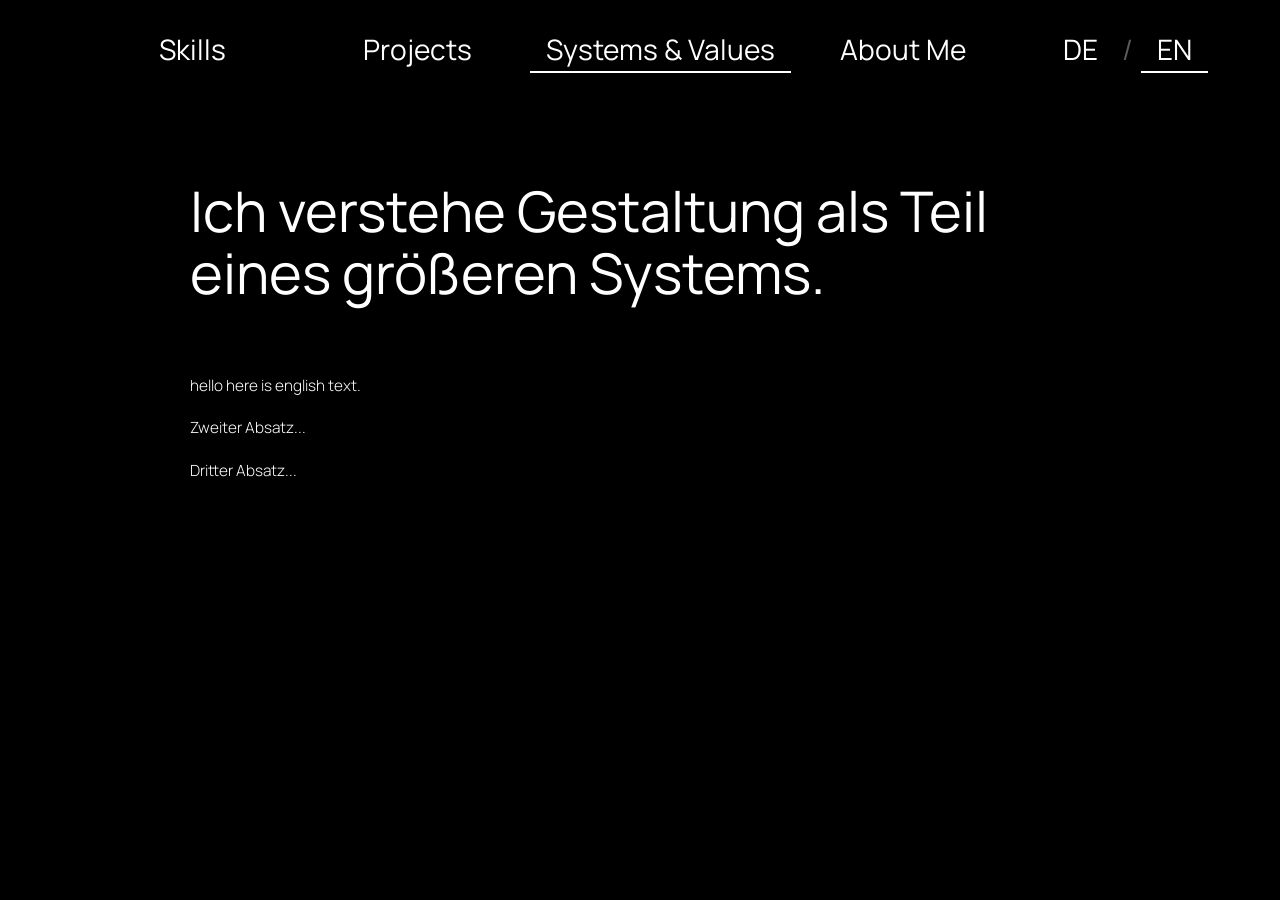
<file: SystemsValues.html>
<!doctype html>
<html lang="de">
  <head>
    <meta charset="UTF-8" />
    <meta name="viewport" content="width=device-width, initial-scale=1.0" />
    <title>Portfolio Kai Weber</title>
    <link rel="stylesheet" href="styles.css" />
    <script type="module" src="script.js"></script>
  </head>

  <body>
    <nav class="NaviBar">
      <button class="MenuButton" type="button" aria-label="Navigation öffnen">
        &#9776;
      </button>
      <ul class="NaviBox">
        <li class="NaviElement">
          <a href="index.html#skills"
            ><span class="lang-de">Skills</span
            ><span class="lang-en">Skills</span></a
          >
        </li>
        <li class="NaviElement">
          <a href="Projects.html"
            ><span class="lang-de">Projekte</span
            ><span class="lang-en">Projects</span></a
          >
        </li>
        <li class="NaviElement active">
          <a href="SystemsValues.html"
            ><span class="lang-de">Systeme & Werte</span
            ><span class="lang-en">Systems & Values</span></a
          >
        </li>
        <li class="NaviElement">
          <a href="AboutMe.html"
            ><span class="lang-de">Über mich</span
            ><span class="lang-en">About Me</span></a
          >
        </li>
        <li class="NaviElement language-switch" aria-label="Sprache auswählen">
          <button id="lang-de" type="button" onclick="setLanguage('de')">
            DE
          </button>
          <span aria-hidden="true">/</span>
          <button id="lang-en" type="button" onclick="setLanguage('en')">
            EN
          </button>
        </li>
      </ul>
    </nav>
    <main class="manifest">
      <h1 class="manifest-titel type-heading">
        Ich verstehe Gestaltung als Teil eines größeren Systems.
      </h1>

      <div class="manifest-text">
        <p class="type-body lang-de">
          Ich verstehe Gestaltung als Teil eines größeren Systems. Kein Produkt
          existiert für sich allein. Jedes Objekt ist das Ergebnis von
          Entscheidungen – über Materialien, Produktion, Nutzung, Reparatur und
          den Umgang mit Ressourcen. Deshalb beginne ich nicht mit der Form,
          sondern mit dem Kontext. Ich entwerfe mit dem Anspruch, Zusammenhänge
          sichtbar zu machen und Lösungen zu entwickeln, die über ihre
          unmittelbare Funktion hinaus Bestand haben. Ich glaube an langlebige
          Gestaltung statt kurzlebiger Trends. Anpassungsfähigkeit statt
          Austausch. Modularität statt Abhängigkeit. Reparierbarkeit statt
          Verschwendung. Verständnis statt Komplexität. Handwerk ist für mich
          mehr als eine Fertigungsmethode. Es schafft ein Verständnis für
          Material, Konstruktion und Qualität und bildet die Grundlage für
          verantwortungsvolle Gestaltung. Digitale Werkzeuge erweitern diesen
          Prozess, ersetzen ihn aber nicht. Gestaltung trägt Verantwortung.
          Nicht nur für das fertige Objekt, sondern für den gesamten Weg, den es
          zurücklegt – von der Idee über die Herstellung bis zu seiner
          Wiederverwendung oder seinem Lebensende. Mein Ziel ist es, Produkte
          und Systeme zu entwickeln, die Ressourcen respektieren, Veränderungen
          zulassen und langfristig einen Mehrwert schaffen.
        </p>

        <p class="type-body lang-en">hello here is english text.</p>

        <p class="type-body">Zweiter Absatz...</p>

        <p class="type-body">Dritter Absatz...</p>
      </div>
    </main>
  </body>
</html>
</file>
<file: styles.css>
/* #region Grundlagen und Typografie */

/* Start Seite */
@font-face {
  font-family: 'Manrope';
  src: url('assets/Font/Manrope/Manrope-VariableFont_wght.ttf')
    format('truetype-variations');
  font-weight: 200 800;
  font-style: normal;
  font-display: swap;
}

html,
body {
  font-family: 'Manrope', sans-serif;
  background-color: black;
  min-height: 100%;
  margin: 0;
  color: white;
}

button,
input,
select,
textarea {
  font: inherit;
}

/* Zentrales Typografie-System */
.type-heading {
  font-size: clamp(1.3rem, 4.5vw, 3.5rem);
  font-weight: 400;
  letter-spacing: normal;
  line-height: 1.1;
  margin-bottom: 70px;
}

.type-subheading {
  font-size: clamp(1rem, 3vw, 2rem);
  font-weight: 400;
  letter-spacing: normal;
  line-height: 1.2;
}

.type-body {
  font-size: clamp(0.8rem, 1.2vw, 1.2rem);
  font-weight: 300;
  letter-spacing: normal;
  line-height: 1.75;
}

html {
  scroll-snap-type: y mandatory;
  scroll-behavior: smooth;
}

/* #endregion */

/* #region Hero */

/* Hero */
.hero-scroll-stop {
  height: 100svh;
  min-height: 100vh;
  scroll-snap-align: start;
  scroll-snap-stop: always;
}

.hero {
  position: fixed;
  inset: 0;
  z-index: 999;
  overflow: hidden;
  pointer-events: none;
  background: radial-gradient(
    circle at 50% 45%,
    #20232a 0%,
    #090a0d 45%,
    #000 100%
  );
  opacity: calc(1 - var(--hero-scroll-progress, 0));
  transform: scale(calc(1 + var(--hero-scroll-progress, 0) * 0.035));
  transform-origin: center;
  will-change: opacity, transform;
}

.hero-canvas {
  width: 100%;
  height: 100%;
}

.hero-canvas {
  display: block;
}

.hero-title {
  font-family: 'Manrope', sans-serif;
  position: absolute;
  bottom: clamp(2rem, 6vw, 8rem);
  left: 20%;
  margin: 0;
  color: #fff;
  font-size: clamp(2.3rem, 4.8vw, 4rem);
  font-weight: 600;
  text-shadow: 0 2px 18px rgba(0, 0, 0, 0.55);
  transform: translateX(-50%);
  max-width: 11ch;
  margin: 1.4rem 0 0;
  color: #fff;
  line-height: 0.9;
}

.hero-loader {
  position: absolute;
  inset: 0;
  z-index: 20;
  display: grid;
  place-items: center;
  background: #000;
  opacity: 1;
  visibility: visible;
  transition:
    opacity 0.45s ease,
    visibility 0s linear 0s;
}

.hero.is-ready .hero-loader {
  opacity: 0;
  visibility: hidden;
  transition:
    opacity 0.45s ease,
    visibility 0s linear 0.45s;
}

.loader {
  height: 50px;
  aspect-ratio: 2;
  box-sizing: border-box;
  border: 10px solid #000;
  background:
    radial-gradient(farthest-side, #fff 98%, transparent) left / 20px 20px,
    radial-gradient(farthest-side, #fff 98%, transparent) left / 20px 20px,
    radial-gradient(farthest-side, #fff 98%, transparent) center / 20px 20px,
    radial-gradient(farthest-side, #fff 98%, transparent) right / 20px 20px,
    #000;
  background-repeat: no-repeat;
  filter: blur(4px) contrast(10);
  animation: hero-loader-dots 1s infinite;
}

@keyframes hero-loader-dots {
  100% {
    background-position: right, left, center, right;
  }
}

.home-page:not(.hero-scrolled) .NaviBar {
  opacity: 0;
  pointer-events: none;
}

.home-page .NaviBar {
  transition:
    width 0.35s ease,
    left 0.35s ease,
    transform 0.35s ease,
    opacity 0.35s ease;
}

@media (max-width: 700px) {
  .hero-title {
    right: 1rem;
    bottom: max(2rem, env(safe-area-inset-bottom));
    left: 1rem;
    width: auto;
    max-width: none;
    margin: 0;
    font-size: clamp(2.25rem, 12vw, 3.5rem);
    line-height: 0.95;
    letter-spacing: 0.04em;
    overflow-wrap: anywhere;
    transform: none;
  }
}

@media (prefers-reduced-motion: reduce) {
  html {
    scroll-behavior: auto;
  }

  .loader {
    animation: none;
  }
}

/* #endregion */

/* #region Sprache */

/* Sprache*/

.lang-de,
.lang-en {
  margin: 0;
}
.lang-en {
  display: none;
}

html[lang='en'] .lang-de {
  display: none;
}

html[lang='en'] .lang-en {
  display: block;
}

.language-switch {
  display: flex;
  flex: 1;
  align-items: center;
  justify-content: center;
  gap: 8px;
}

.language-switch span {
  color: rgba(255, 255, 255, 0.35);
}

.language-switch button {
  position: relative;
  background: none;
  border: none;
  color: white;
  cursor: pointer;
  font: inherit;
  padding: 1rem;
  white-space: nowrap;
}

.language-switch button::after {
  content: '';
  position: absolute;
  left: 0;
  bottom: 10px;
  width: 0;
  height: 2px;
  background-color: white;
  transition: width 0.3s ease;
}

.language-switch button:hover::after,
.language-switch button.active::after {
  width: 100%;
}

/* #endregion */

/* #region Navigation */

/* Navigation */

.NaviBar.collapsed {
  width: auto;
  left: 20px;
  top: 20px;
  background: transparent;
}

.NaviBar.collapsed .MenuButton {
  display: block;
  opacity: 1;
}

.NaviBar.collapsed::after {
  content: '';
  position: absolute;

  top: 20px;
  bottom: -200px;
  left: 20px;
  right: 20px;

  z-index: -1;
}

.NaviBar.collapsed {
  left: 20px;
  transform: none;
  width: 60px;
}

.MenuButton {
  display: none;
  width: 60px;
  height: 60px;
  opacity: 0;

  background: none;
  border: none;

  color: white;

  font-size: 30px;

  cursor: pointer;

  flex-shrink: 0;
}

.NaviBar {
  padding-bottom: 40px;
  position: fixed;

  top: 20px;
  left: 50%;

  transform: translateX(-50%);

  width: min(1200px, calc(100% - 40px));
  height: 60px;

  font-size: clamp(0.9rem, 2.2vw, 2rem);
  font-weight: 400;
  letter-spacing: normal;
  line-height: 1.2;

  display: flex;
  align-items: center;

  overflow: hidden;

  transition:
    width 0.35s ease,
    left 0.35s ease,
    transform 0.35s ease;

  z-index: 1000;
}

.NaviBox {
  display: flex;

  justify-content: space-around;

  align-items: center;

  list-style: none;

  width: 100%;
}

@media (hover: hover) {
  .NaviBar.collapsed:hover {
    width: min(1200px, calc(100% - 40px));
  }
}

.NaviBox a {
  color: white;

  text-decoration: none;

  padding: clamp(10px, 1.5vw, 20px);

  white-space: nowrap;
}

.NaviElement {
  display: flex;
  flex: 1;
  justify-content: center;
  align-items: center;
}

.NaviElement a {
  position: relative;
  text-decoration: none;
  color: white;
  padding: clamp(0.65rem, 1.5vw, 1rem);
  display: block;
}

/* Hover Linie */
.NaviElement a::after {
  content: '';
  position: absolute;
  left: 0;
  bottom: 10px;
  width: 0%;
  height: 2px;
  background-color: white;
  transition: width 0.3s ease;
}

.NaviElement a:hover::after {
  width: 100%;
}

/* Aktiver Menüpunkt */
.NaviElement.active a {
  color: white;
}

.NaviElement.active a::after {
  width: 100%;
}

/* Wenn die Links nicht mehr nebeneinander passen, wird die Navigation zum
   aufklappbaren Menü. Die Klasse wird anhand der tatsächlichen Inhaltsbreite
   in script.js gesetzt. */
.NaviBar.compact,
.NaviBar.compact.collapsed {
  left: 20px;
  top: 20px;
  width: 60px;
  padding-bottom: 0;
  overflow: visible;
  transform: none;
}

.NaviBar.compact .MenuButton {
  display: block;
  opacity: 1;
}

.NaviBar.compact .NaviBox {
  position: absolute;
  top: 70px;
  left: 0;
  width: min(520px, calc(100vw - 40px));
  margin: 0;
  padding: 12px 0;

  flex-direction: column;
  align-items: stretch;

  background: rgba(10, 10, 10, 0.94);
  backdrop-filter: blur(12px);

  opacity: 0;
  visibility: hidden;
  pointer-events: none;
  transform: translateY(-8px);
  transition:
    opacity 0.25s ease,
    transform 0.25s ease,
    visibility 0.25s;
}

.NaviBar.compact.open .NaviBox {
  opacity: 1;
  visibility: visible;
  pointer-events: auto;
  transform: translateY(0);
}

.NaviBar.compact .NaviElement {
  flex: none;
  width: 100%;
  justify-content: flex-start;
}

.NaviBar.compact .NaviElement a {
  width: 100%;
  box-sizing: border-box;
  padding: 1rem 1.25rem;
}

.NaviBar.compact .language-switch {
  box-sizing: border-box;
  justify-content: flex-start;
  padding: 1rem 1.25rem;
}

.NaviBox.nav-measure {
  position: fixed;
  top: -10000px;
  left: -10000px;
  width: max-content;
  visibility: hidden;
  pointer-events: none;

  font-size: 0.25rem;
  font-weight: 400;
  letter-spacing: normal;
  line-height: 1.2;
}

.NaviBox.nav-measure .NaviElement {
  flex: none;
}

.legal-page {
  padding: 120px 30px 30px;
}

/* #endregion */

/* #region Startseite: Integrated Design und Arbeitsprozess */

/* Home: Integriertes Design */
.integrated-design {
  position: relative;
  box-sizing: border-box;
  min-height: 100svh;
  padding: clamp(7rem, 15vh, 11rem) clamp(1.5rem, 7vw, 7rem)
    clamp(5rem, 10vh, 8rem);
  overflow: clip;
  scroll-snap-align: start;
  scroll-snap-stop: always;
}

.integrated-design__content {
  padding-left: 11%;
}

.work-process {
  position: relative;
  margin-top: clamp(10rem, 24vh, 18rem);
  padding-top: clamp(4rem, 9vh, 7rem);
}

.work-process__backgrounds {
  position: sticky;
  top: 0;
  z-index: 0;
  height: 100svh;
  width: 100vw;
  margin-left: calc(50% - 50vw);
  margin-bottom: -100svh;
  overflow: hidden;
  pointer-events: none;
}

.work-process__backgrounds::after {
  content: '';
  position: absolute;
  inset: 0;
  background:
    linear-gradient(
      90deg,
      rgba(5, 5, 5, 0.78),
      rgba(5, 5, 5, 0.54) 50%,
      rgba(5, 5, 5, 0.78)
    ),
    linear-gradient(
      0deg,
      #050505 0%,
      transparent 22%,
      transparent 78%,
      #050505 100%
    );
}

.work-process__background {
  position: absolute;
  inset: -1.5rem;
  width: calc(100% + 3rem);
  height: calc(100% + 3rem);
  object-fit: cover;
  opacity: 0;
  filter: blur(4px) saturate(0.72) brightness(0.6);
  transform: scale(1.015);
  transition: opacity 0.85s ease;
}

.work-process__background.is-active {
  opacity: 0.52;
}

.work-process__header,
.work-process__network {
  position: relative;
  z-index: 1;
}

.work-process__header {
  padding-left: 11%;
}

.work-process h2 {
  margin: 0;
}

.work-process__network {
  position: relative;
  display: grid;
  grid-template-columns: 1fr;
  grid-auto-rows: clamp(20rem, 28vw, 24rem);
  gap: 0;
  margin-top: clamp(6rem, 14vh, 11rem);
}

.work-step {
  position: relative;
  box-sizing: border-box;
}

.work-step:nth-child(odd) {
  padding-right: 58%;
}

.work-step:nth-child(even) {
  padding-left: 58%;
}

/* Jedes Segment gehört zum neu erscheinenden Punkt und wird mit ihm sichtbar. */
.work-step:not(:first-child)::before {
  content: '';
  position: absolute;
  z-index: 0;
  right: calc(18% + 0.4rem);
  bottom: calc(100% - 0.42rem);
  left: calc(18% + 0.4rem);
  height: 100%;
  clip-path: inset(0 0 100% 0);
  transition: clip-path 0.9s cubic-bezier(0.22, 1, 0.36, 1) 0.08s;
}

.work-step:nth-child(even)::before {
  background: linear-gradient(
    to bottom left,
    transparent calc(50% - 0.7px),
    #454545 50%,
    transparent calc(50% + 0.7px)
  );
}

.work-step:nth-child(odd):not(:first-child)::before {
  background: linear-gradient(
    to bottom right,
    transparent calc(50% - 0.7px),
    #454545 50%,
    transparent calc(50% + 0.7px)
  );
}

.work-step.is-visible::before {
  clip-path: inset(0 0 0 0);
}

.work-step__node {
  position: absolute;
  top: 0;
  z-index: 1;
  width: 0.8rem;
  height: 0.8rem;
  margin-bottom: 2.2rem;
  border: 1px solid #9a9a9a;
  border-radius: 50%;
  background: #050505;
  transition: background 0.5s ease 0.4s;
}

.work-step:nth-child(odd) .work-step__node {
  left: 18%;
}

.work-step:nth-child(even) .work-step__node {
  right: 18%;
}

.work-step.is-visible .work-step__node {
  background: #deded9;
}

.work-step h3 {
  margin: 0.7rem 0 0;
}

/* .work-step:nth-child(odd) .work-step__number, */
.work-step:nth-child(odd) h3,
.work-step:nth-child(odd) .work-step__subpoints {
  box-sizing: border-box;
  width: calc(43% + 0.4rem);
  text-align: right;
}

/* .work-step:nth-child(even) .work-step__number, */
.work-step:nth-child(even) h3,
.work-step:nth-child(even) .work-step__subpoints {
  box-sizing: border-box;
  width: calc(43% + 0.4rem);
  margin-left: calc(57% - 0.4rem);
}

.work-step__link {
  display: block;
  color: inherit;
  text-decoration: none;
}

.work-step__link h3 span {
  display: inline-block;
  margin-left: 0.3em;
  color: #777;
  font-size: 0.7em;
  transition:
    color 0.25s ease,
    transform 0.25s ease;
}

.work-step__link:hover h3 span,
.work-step__link:focus-visible h3 span {
  color: #fff;
  transform: translate(0.16rem, -0.16rem);
}

.work-step__link:hover .work-step__node,
.work-step__link:focus-visible .work-step__node {
  border-color: #fff;
  background: #fff;
}

.work-step__link:focus-visible {
  outline: 1px solid #777;
  outline-offset: 0.75rem;
}

.work-step__media {
  display: none;
  /* BILD EINFÜGEN: display:block setzen und Bild innerhalb dieses Elements ergänzen. */
}

.work-step__subpoints {
  position: absolute;
  top: 3.6rem;
  width: min(62%, 38rem);
  margin: 0;
  padding: 0;
  color: #8a8a8a;
  font-size: clamp(0.76rem, 1vw, 0.92rem);
  line-height: 1.35;
  list-style: none;
}

.work-step__subpoints li {
  --fan-distance: clamp(3rem, 7vw, 6rem);
  position: relative;
  top: var(--branch-offset-y, 0px);
  margin: 0.55rem 0;
  opacity: 0;
  white-space: nowrap;
  transition:
    opacity 0.5s ease,
    transform 0.65s cubic-bezier(0.22, 1, 0.36, 1);
}

.work-step:nth-child(odd) .work-step__subpoints {
  left: calc(18% + 0.4rem);
  width: min(62%, 38rem);
  text-align: left;
}

.work-step:nth-child(odd) .work-step__subpoints li {
  margin-left: var(--fan-distance);
  transform: translateX(-0.75rem);
}

.work-step:nth-child(odd) .work-step__subpoints li::after {
  content: '';
  position: absolute;
  top: 50%;
  right: 100%;
  width: var(--branch-length, var(--fan-distance));
  height: 1px;
  background: #3d3d3d;
  clip-path: inset(0 0 100% 0);
  transform: rotate(var(--branch-angle, 0deg));
  transform-origin: right center;
  transition: clip-path 0.65s cubic-bezier(0.22, 1, 0.36, 1);
}

.work-step:nth-child(even) .work-step__subpoints {
  right: calc(18% + 0.4rem);
  width: min(62%, 38rem);
  margin-left: 0;
  text-align: right;
}

.work-step:nth-child(even) .work-step__subpoints li {
  margin-right: var(--fan-distance);
  transform: translateX(0.75rem);
}

.work-step:nth-child(even) .work-step__subpoints li::before {
  content: '';
  position: absolute;
  top: 50%;
  left: 100%;
  width: var(--branch-length, var(--fan-distance));
  height: 1px;
  background: #3d3d3d;
  clip-path: inset(0 0 100% 0);
  transform: rotate(var(--branch-angle, 180deg));
  transform-origin: left center;
  transition: clip-path 0.65s cubic-bezier(0.22, 1, 0.36, 1);
}

.work-step__subpoints li.is-visible {
  opacity: 1;
  transform: translateX(0);
}

.work-step:nth-child(odd) .work-step__subpoints li.is-visible::after,
.work-step:nth-child(even) .work-step__subpoints li.is-visible::before {
  clip-path: inset(0 0 0 0);
}

.work-step__subpoints li:nth-child(1) {
  --fan-distance: clamp(3rem, 7vw, 6rem);
  --branch-height: 5rem;
}
.work-step__subpoints li:nth-child(2) {
  --fan-distance: clamp(4rem, 9vw, 8rem);
  --branch-height: 7rem;
  transition-delay: 0.08s;
}
.work-step__subpoints li:nth-child(3) {
  --fan-distance: clamp(5rem, 11vw, 10rem);
  --branch-height: 9rem;
  transition-delay: 0.16s;
}
.work-step__subpoints li:nth-child(4) {
  --fan-distance: clamp(6rem, 13vw, 12rem);
  --branch-height: 11rem;
  transition-delay: 0.24s;
}
.work-step__subpoints li:nth-child(5) {
  --fan-distance: clamp(7rem, 15vw, 14rem);
  --branch-height: 13rem;
  transition-delay: 0.32s;
}
.work-step__subpoints li:nth-child(6) {
  --fan-distance: clamp(8rem, 17vw, 16rem);
  --branch-height: 15rem;
  transition-delay: 0.4s;
}

.reveal-on-scroll {
  opacity: 0;
  transform: translateY(2.5rem);
  transition:
    opacity 0.8s ease,
    transform 0.8s cubic-bezier(0.22, 1, 0.36, 1);
}

.reveal-on-scroll.is-visible {
  opacity: 1;
  transform: translateY(0);
}

@media (max-width: 700px) {
  .integrated-design {
    min-height: auto;
    padding-top: 7rem;
  }

  .integrated-design__copy {
    grid-template-columns: 1.5rem minmax(0, 1fr);
  }

  .integrated-design__lead {
    margin-top: 3.5rem;
  }

  .work-process__header {
    grid-template-columns: 1.5rem minmax(0, 1fr);
  }

  .work-process__network {
    grid-auto-rows: 20rem;
    margin-top: 5rem;
  }

  .work-step:nth-child(odd) {
    padding-right: 52%;
  }

  .work-step:nth-child(even) {
    padding-left: 52%;
  }
}

@media (prefers-reduced-motion: reduce) {
  .work-process__background {
    transition: none;
  }

  .reveal-on-scroll,
  .work-step::before,
  .work-step__subpoints li,
  .work-step__subpoints li::before,
  .work-step__subpoints li::after {
    opacity: 1;
    transform: none;
    clip-path: none;
    transition: none;
  }
}

/* #endregion */

/* #region Footer */

/*End*/

#end {
  background-color: rgb(0, 0, 0);
  color: rgb(0, 0, 0);
  border-top: 1px solid #444;
  border-bottom: 2px solid black; /* optional: untere Linie */
  padding: 20px 20px;
  display: flex;
  align-items: flex-start;
  flex-wrap: nowrap;
  font-family: 'Manrope', sans-serif;
  flex-direction: row;
  justify-content: space-between;
  align-items: center;
  overflow-x: auto;
  gap: 1rem;
  scroll-snap-align: start;
  scroll-snap-stop: always;
}

#end .box {
  display: flex;
  justify-content: flex-start; /* Links ausrichten */
  flex-wrap: wrap;
  gap: 1em; /* Abstand zwischen den Links */
  flex-direction: row;
}

#end .box a {
  text-decoration: none;
  color: rgb(255, 255, 255);
  font-weight: 100;
  margin: 0 10px;
  transition: color 0.2s ease;
  font-size: clamp(0.8rem, 2vw, 1.5rem);
}

#end .box a:hover {
  color: rgb(70, 70, 70);
}

#end .Logo {
  height: 3em;
  width: auto;
}

.endText {
  color: #ffffff;
  font-family: 'Manrope', sans-serif;
  letter-spacing: 0.1em;
  font-size: clamp(0.8rem, 2vw, 1.5rem);
  padding-top: 1em;
  padding-bottom: 1em;
  text-align: left;
  font-style: bold;
  margin-left: 1rem;
  white-space: nowrap;
}

.logoTextBox {
  display: flex;
  align-items: center;
  gap: 0, 5rem; /* Abstand zwischen Logo und Text */
}

.box {
  display: flex;
  flex-direction: row; /* 👈 sorgt für horizontale Ausrichtung */
  flex-wrap: nowrap; /* 👈 verhindert Zeilenumbruch */
  gap: 1rem; /* Abstand zwischen den Links */
  white-space: nowrap; /* 👈 verhindert Umbruch im Text */
}

.box a {
  margin: 0; /* optional, falls du vorher margin hattest */
  text-decoration: none;
  color: black;
  font-weight: 500;
  transition: color 0.2s ease;
}

/* #endregion */

/* #region Projekte */

/* Projekte */
.projekt-liste {
  width: min(1100px, calc(100% - 2rem));
  max-width: 1100px;
  margin: 120px auto;
  padding: 0;
  list-style: none;
}

.projekt-item {
  margin-bottom: 20px;
}

/* Karte */

.projekt {
  background: #111;
  border: 1px solid #444;
  border-radius: 12px;
  overflow: hidden;
}

/* Kopf */

.projekt summary {
  position: relative;
  list-style: none;
  cursor: pointer;
  padding: 24px 30px 52px;
}

.projekt summary::-webkit-details-marker {
  display: none;
}

.projekt-kopf {
  display: flex;
  justify-content: space-between;
  align-items: center;
}

.projekt-kopf h2 {
  color: white;
  margin: 0;
}

.projekt-kopf span {
  color: #888;
  font-size: 1rem;
}

/* Pfeil */

.projekt summary::after {
  content: '+';
  float: right;
  color: white;
  font-size: 2rem;
  transition: 0.3s;
}

.projekt[open] summary::after {
  content: '−';
}

/* Inhalt */

.projekt-content {
  display: grid;
  grid-template-columns: 420px 1fr;
  gap: 40px;

  padding: 0 30px 30px 30px;
}

.projekt-slider {
  position: relative;
}

.projekt-seiten {
  display: flex;
  overflow-x: auto;
  scroll-behavior: smooth;
  scroll-snap-type: x mandatory;
  scrollbar-width: none;
}

.projekt-seiten::-webkit-scrollbar {
  display: none;
}

.projekt-seite {
  position: relative;
  flex: 0 0 100%;
  min-width: 0;
  scroll-snap-align: start;
}

.projekt-seite .projekt-content {
  padding-right: 88px;
  padding-left: 88px;
}

.projekt-pfeil {
  position: absolute;
  top: 50%;
  z-index: 2;
  display: grid;
  width: 48px;
  height: 48px;
  place-items: center;
  border: 1px solid #666;
  border-radius: 50%;
  background: rgba(17, 17, 17, 0.88);
  color: white;
  font-size: 1.6rem;
  line-height: 1;
  text-decoration: none;
  transform: translateY(-50%);
  transition:
    background 0.2s ease,
    border-color 0.2s ease,
    transform 0.2s ease;
}

.projekt-pfeil:hover,
.projekt-pfeil:focus-visible {
  border-color: white;
  background: #333;
  transform: translateY(-50%) scale(1.06);
}

.projekt-pfeil-links {
  left: 22px;
}

.projekt-pfeil-rechts {
  right: 22px;
}

.projekt-punkte {
  display: flex;
  justify-content: center;
  gap: 8px;
  padding-bottom: 24px;
}

.projekt-punkte span {
  width: 6px;
  height: 6px;
  border-radius: 50%;
  background: #777;
}

.projekt-content img {
  width: 100%;
  border-radius: 8px;
  display: block;
}

.projekt-content video {
  width: 100%;
  margin-top: 20px;
  border-radius: 8px;
}

.projekt-text {
  color: white;
}

/* Mobile */

@media (max-width: 900px) {
  .projekt-content {
    grid-template-columns: 1fr;
  }

  .projekt-seite .projekt-content {
    padding-right: 64px;
    padding-left: 64px;
  }

  .projekt-pfeil {
    width: 40px;
    height: 40px;
    font-size: 1.3rem;
  }

  .projekt-pfeil-links {
    left: 12px;
  }

  .projekt-pfeil-rechts {
    right: 12px;
  }
}

/* Projekt-Hoverbild und mittiger Aufklapp-Pfeil */
.projekt summary::after,
.projekt[open] summary::after {
  content: '';
  position: absolute;
  bottom: 18px;
  left: 50%;
  float: none;
  width: 46px;
  height: 14px;
  color: transparent;
  font-size: 0;
  background:
    linear-gradient(24deg, transparent 47%, #aaa 48%, #aaa 52%, transparent 53%)
      left / 50% 100% no-repeat,
    linear-gradient(
        -24deg,
        transparent 47%,
        #aaa 48%,
        #aaa 52%,
        transparent 53%
      )
      right / 50% 100% no-repeat;
  transform: translateX(-50%);
  transform-origin: center;
  transition:
    background 0.25s ease,
    transform 0.3s ease;
}

.projekt[open] summary::after {
  transform: translateX(-50%) rotate(180deg);
}

.projekt summary:hover::after,
.projekt summary:focus-visible::after {
  background:
    linear-gradient(24deg, transparent 47%, #fff 48%, #fff 52%, transparent 53%)
      left / 50% 100% no-repeat,
    linear-gradient(
        -24deg,
        transparent 47%,
        #fff 48%,
        #fff 52%,
        transparent 53%
      )
      right / 50% 100% no-repeat;
}

.projekt-hover-preview {
  position: fixed;
  top: 0;
  left: 0;
  z-index: 900;
  width: clamp(180px, 24vw, 320px);
  aspect-ratio: 4 / 3;
  overflow: hidden;
  border: 1px solid rgba(255, 255, 255, 0.18);
  background: #111;
  opacity: 0;
  pointer-events: none;
  transform: translate3d(var(--preview-x, 0), var(--preview-y, 0), 0);
  transition: opacity 0.2s ease;
}

.projekt-hover-preview.is-visible {
  opacity: 1;
  transform: translate3d(var(--preview-x, 0), var(--preview-y, 0), 0);
}

.projekt-hover-preview img {
  display: block;
  width: 100%;
  height: 100%;
  object-fit: cover;
}

@media (hover: none), (pointer: coarse) {
  .projekt-hover-preview {
    display: none;
  }
}

/* #endregion */

/* #region Systems and Values */

.manifest {
  width: min(900px, 90%);
  margin: 180px auto 120px auto;
}

/* #endregion */

/* #region About Me */

.about {
  width: min(1200px, 90%);
  margin: 160px auto 120px auto;
}

/* Hauptbereich */

.about-intro {
  display: grid;
  grid-template-columns: 400px 1fr;
  gap: 80px;
  align-items: start;
}

/* Bild */

.about-image {
  width: clamp(240px, 80vw, 400px);
  max-width: 400px;
  aspect-ratio: 4 / 5;
  overflow: hidden;
  border-radius: 25px;
}

.about-image img {
  display: block;
  width: 100%;
  height: 100%;
  object-fit: cover;
  object-position: center 110%;
  transform: scale(1.2);
}

/* Text */

.about-text {
  max-width: 700px;
}

.about-text h1 {
  color: white;

  margin-bottom: 50px;
}

.about-text p {
  color: #d5d5d5;

  margin-bottom: 30px;
}

/* Untere Infos */

.about-details {
  margin-top: 120px;

  border-top: 1px solid #444;

  padding-top: 50px;

  display: grid;

  grid-template-columns: repeat(3, 1fr);

  gap: 50px;
}

.about-details h2 {
  color: white;

  text-transform: uppercase;

  margin-bottom: 20px;
}

.about-details p {
  color: #aaa;
}

/* Mobile */

@media (max-width: 900px) {
  .about-intro {
    grid-template-columns: minmax(100px, 32vw) minmax(0, 1fr);
    gap: clamp(15px, 4vw, 30px);
    align-items: start;
  }

  .about-image {
    width: 100%;
    max-width: none;
  }

  .about-text {
    min-width: 0;
  }

  .about-details {
    grid-template-columns: 1fr;
  }
}

/* #endregion */
</file>
